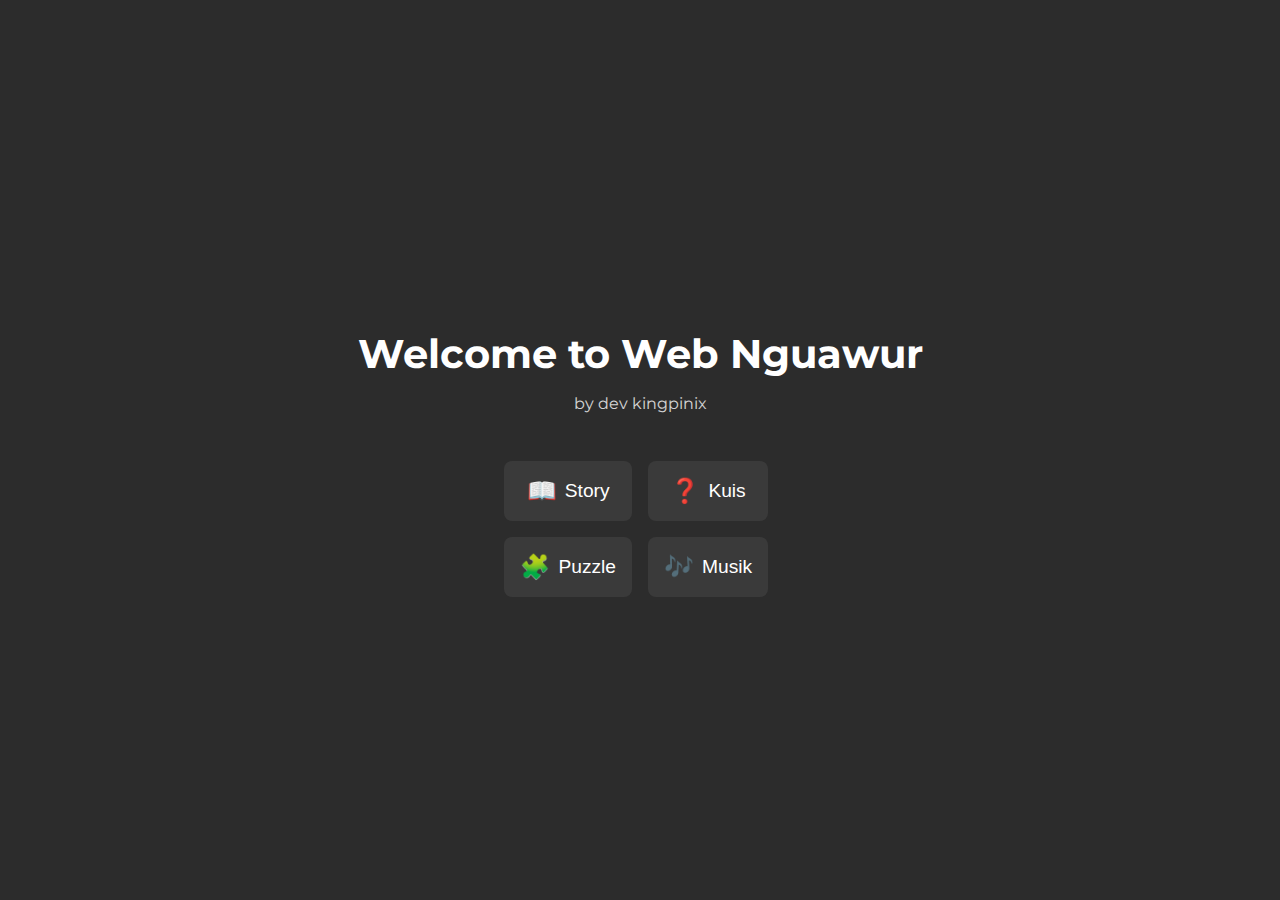
<file: index.html>
<!DOCTYPE html>
<html lang="id">
<head>
    <meta charset="UTF-8">
    <meta name="viewport" content="width=device-width, initial-scale=1.0">
    <title>Web Game Dev Kingpinix</title>
    <link rel="stylesheet" href="styles.css">
    <link href="https://fonts.googleapis.com/css2?family=Montserrat:wght@400;700&display=swap" rel="stylesheet">
</head>
<body>
    <header>
        <h1>Welcome to Web Nguawur</h1>
        <p>by dev kingpinix</p>
    </header>
    <main>
        <div class="button-container">
            <button class="option-button" data-icon="📖">Story</button>
            <button class="option-button" data-icon="❓">Kuis</button>
            <button class="option-button" data-icon="🧩">Puzzle</button>
            <button class="option-button" data-icon="🎶">Musik</button>
        </div>
    </main>
    <script src="script.js"></script>
</body>
</html>
</file>
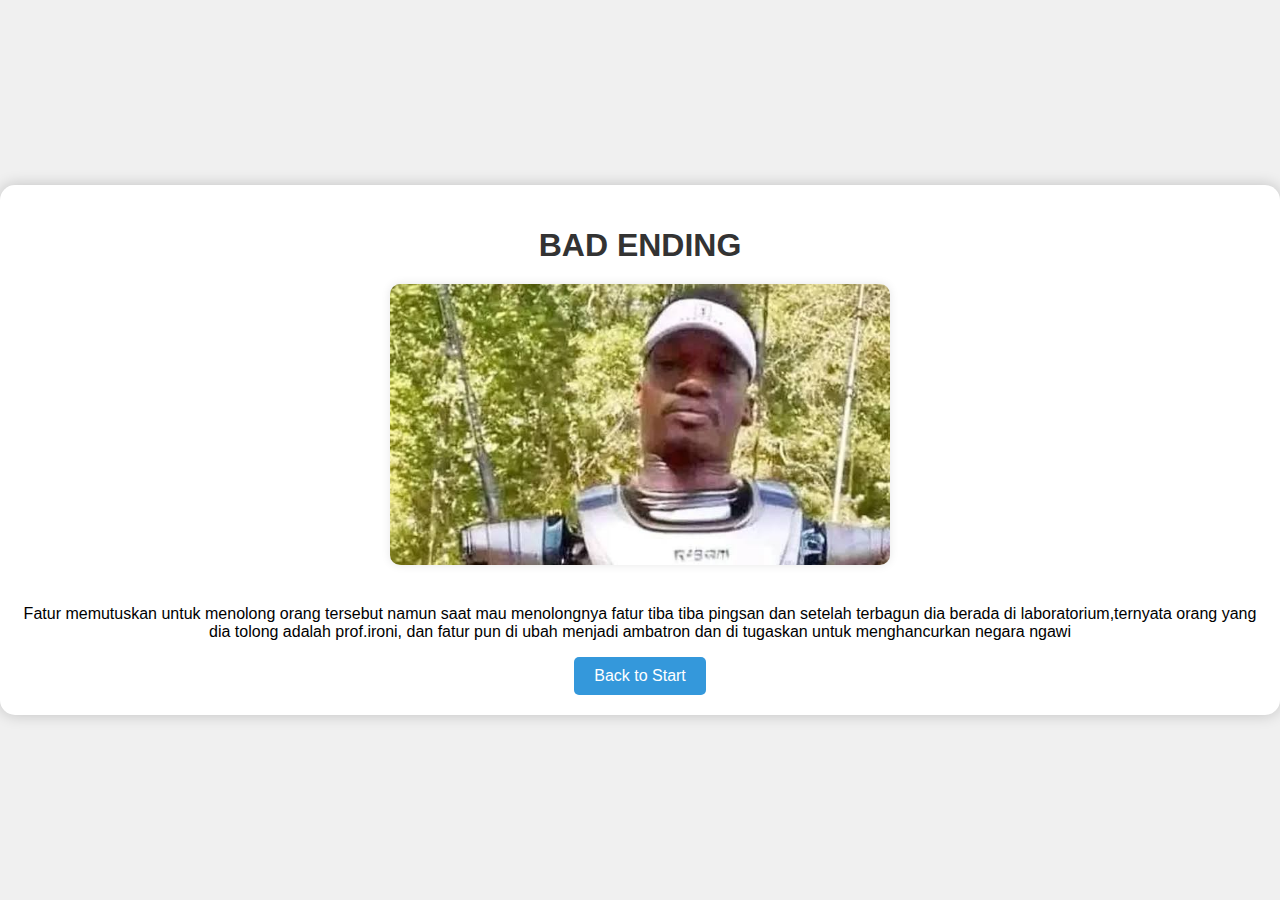
<file: html/bad.html>
<!DOCTYPE html>
<html lang="en">
<head>
    <meta charset="UTF-8">
    <meta name="viewport" content="width=device-width, initial-scale=1.0">
    <title>BAD ENDING</title>
    <link rel="stylesheet" href="css/bad.css">
</head>
<body>
    <div id="congrats-container">
        <h1>BAD ENDING</h1>
        <img src="img/ambatron.jpg" alt="Option 2 Image" id="option-image">
        <p>Fatur memutuskan untuk menolong orang tersebut namun saat mau menolongnya fatur tiba tiba pingsan dan setelah terbagun dia berada di laboratorium,ternyata orang yang dia tolong adalah prof.ironi, dan fatur pun di ubah menjadi ambatron dan di tugaskan untuk menghancurkan negara ngawi</p>
        <button id="back-to-start" onclick="window.location.href='../index.html';">Back to Start</button>
    </div>
</body>
</html>
</file>
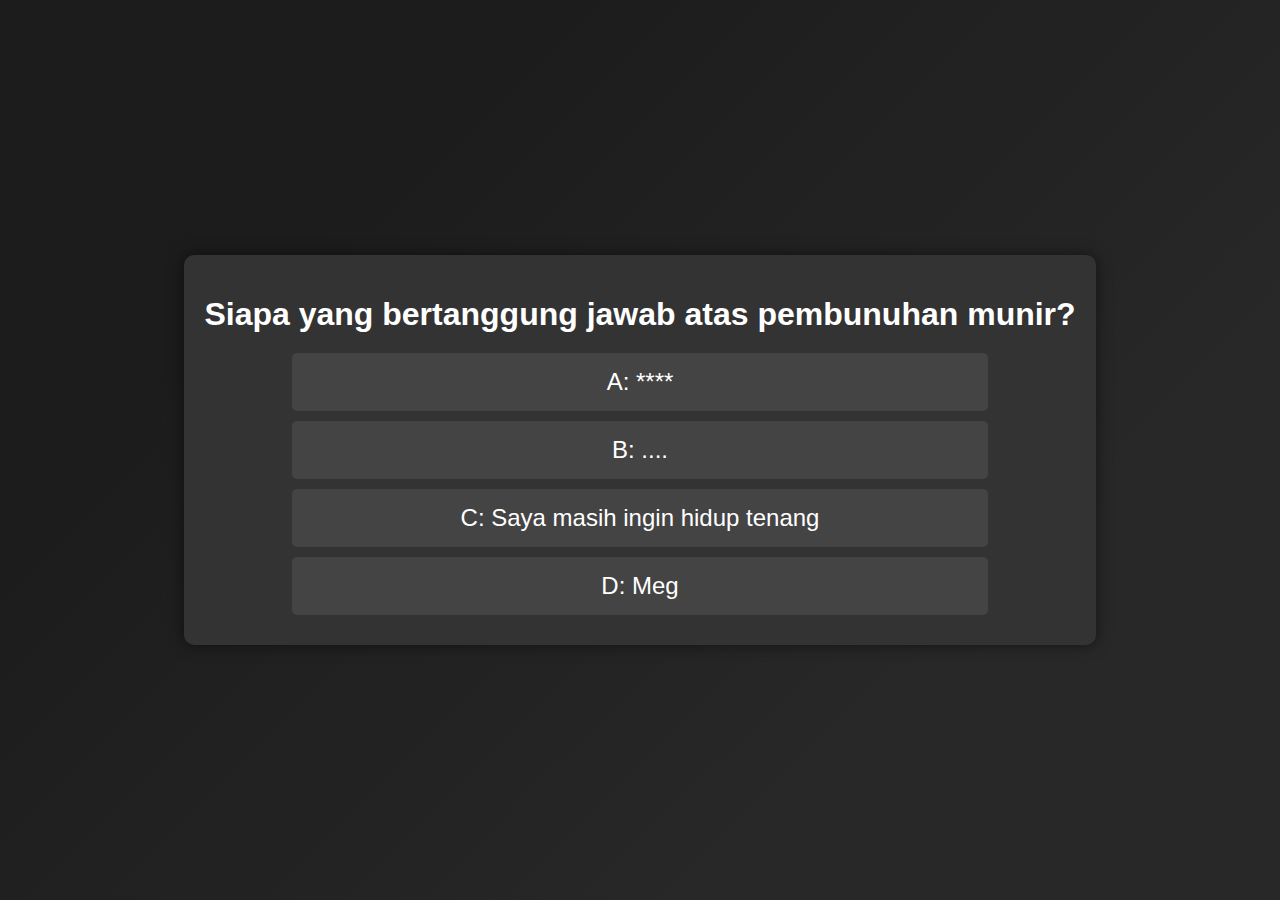
<file: html/game.html>
<!DOCTYPE html>
<html lang="en">
<head>
    <meta charset="UTF-8">
    <meta name="viewport" content="width=device-width, initial-scale=1.0">
    <title>Quiz Game</title>
    <link rel="stylesheet" href="css/game.css">
</head>
<body>
    <div id="quiz-container">
        <h1 id="question">Question will appear here</h1>
        <div id="options">
            <button class="option">A</button>
            <button class="option">B</button>
            <button class="option">C</button>
            <button class="option">D</button>
        </div>
    </div>
    <script src="js/quiz.js"></script>
</body>
</html>
</file>
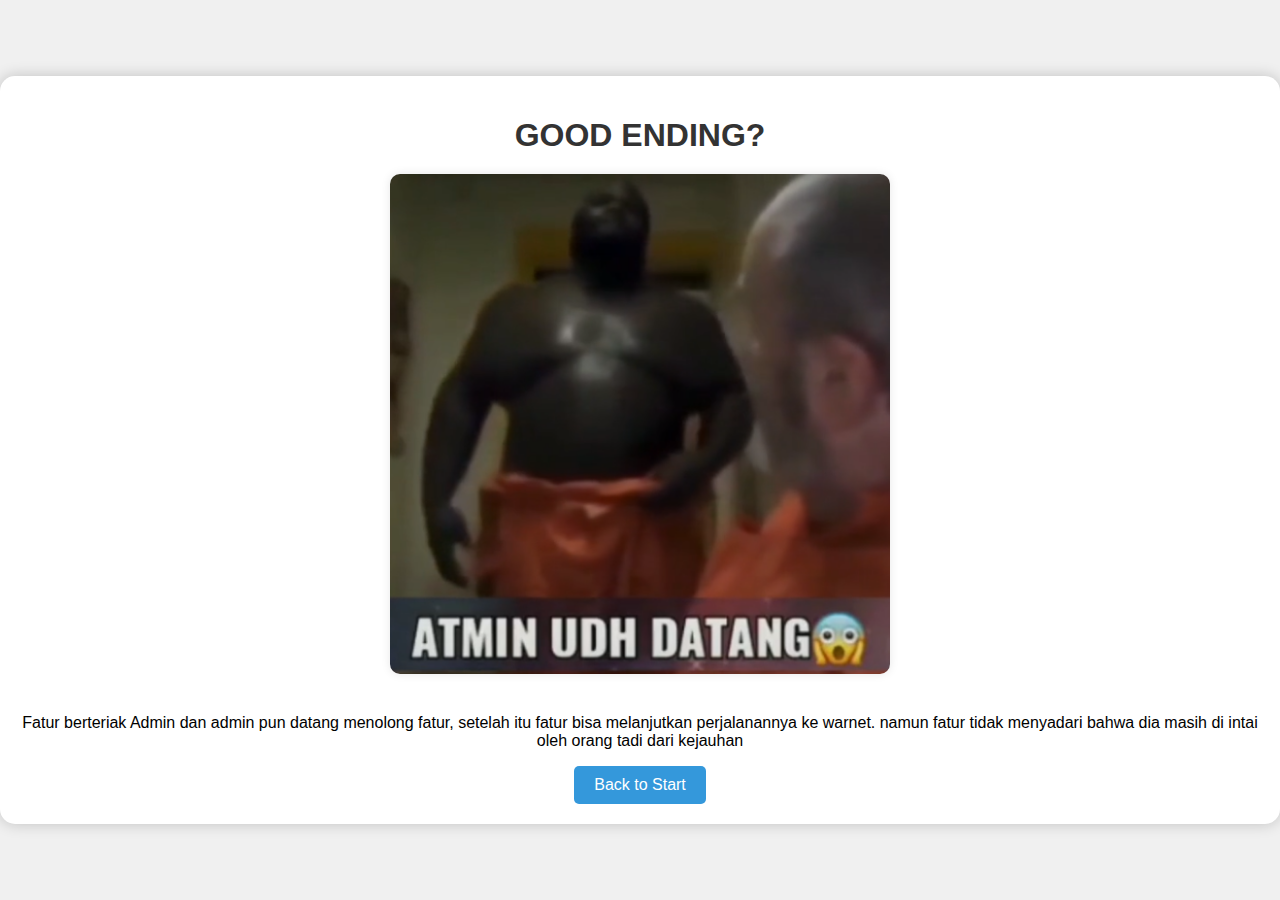
<file: html/good.html>
<!DOCTYPE html>
<html lang="en">
<head>
    <meta charset="UTF-8">
    <meta name="viewport" content="width=device-width, initial-scale=1.0">
    <title>Good Ending</title>
    <link rel="stylesheet" href="css/good.css">
</head>
<body>
    <div id="congrats-container">
        <h1>GOOD ENDING?</h1>
        <img src="img/admin.png" alt="Option 1 Image" id="option-image">
        <p>Fatur berteriak Admin dan admin pun datang menolong fatur, setelah itu fatur bisa melanjutkan perjalanannya ke warnet. namun fatur tidak menyadari bahwa dia masih di intai oleh orang tadi dari kejauhan</p>
        <button id="back-to-start" onclick="window.location.href='../index.html';">Back to Start</button>
    </div>
</body>
</html>
</file>
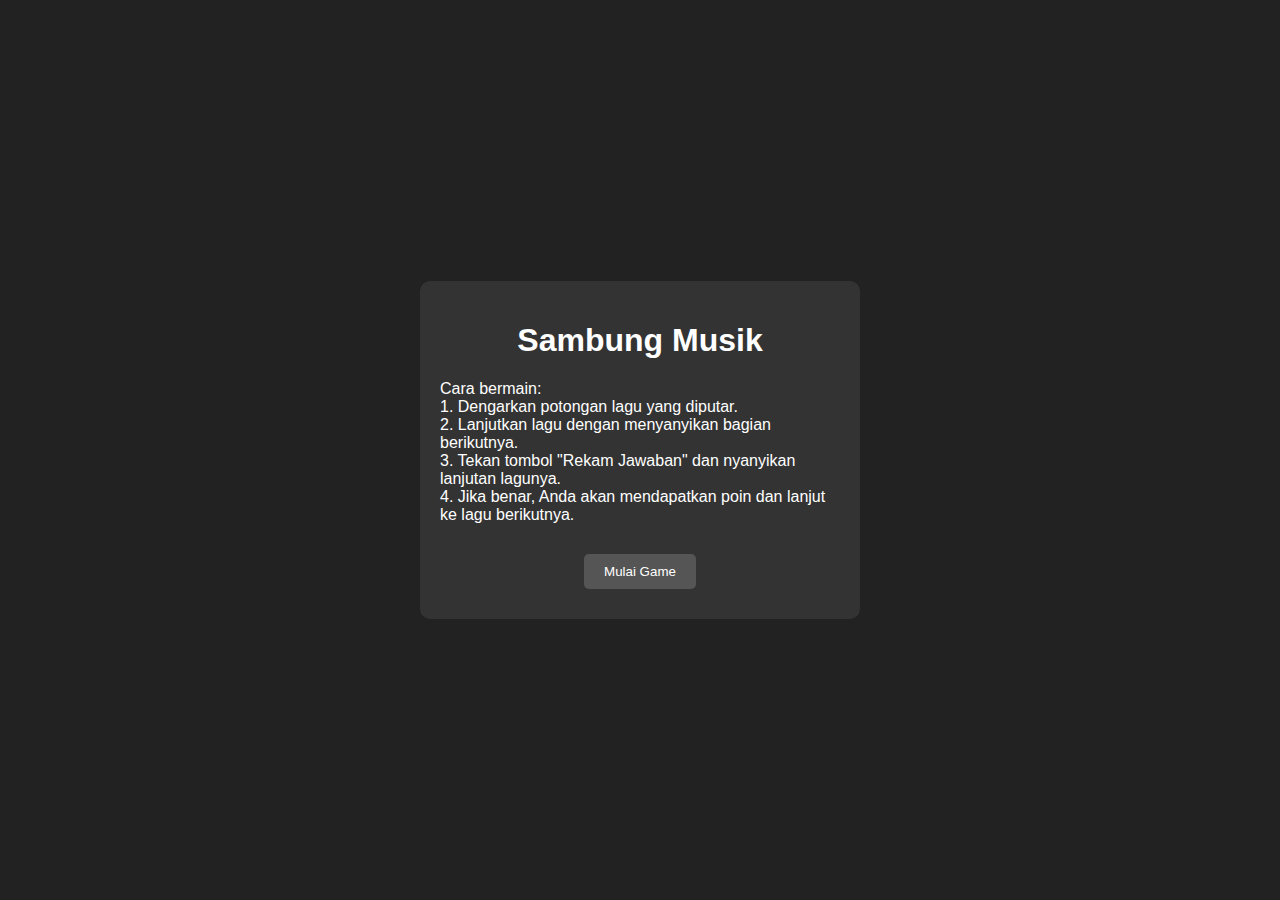
<file: html/musik.html>
<!DOCTYPE html>
<html lang="id">
<head>
    <meta charset="UTF-8">
    <meta name="viewport" content="width=device-width, initial-scale=1.0">
    <title>Sambung Musik</title>
    <link rel="stylesheet" href="css/musik.css">
</head>
<body>
    <div id="main-menu" class="screen">
        <h1>Sambung Musik</h1>
        <p id="instructions">
            Cara bermain:<br>
            1. Dengarkan potongan lagu yang diputar.<br>
            2. Lanjutkan lagu dengan menyanyikan bagian berikutnya.<br>
            3. Tekan tombol "Rekam Jawaban" dan nyanyikan lanjutan lagunya.<br>
            4. Jika benar, Anda akan mendapatkan poin dan lanjut ke lagu berikutnya.
        </p>
        <button id="start-game">Mulai Game</button>
    </div>

    <div id="game-screen" class="screen" style="display: none;">
        <div id="current-song"></div>
        <button id="record">Rekam Jawaban</button>
        <div id="score">Skor: 0</div>
        <div id="message" style="display: none;"></div>
    </div>

    <div id="end-screen" class="screen" style="display: none;">
        <h2>Selamat!</h2>
        <p id="final-score"></p>
        <button id="replay">Ulangi</button>
        <button id="main-menu-btn">Menu Utama</button>
    </div>

    <script src="js/musik.js"></script>
</body>
</html>
</file>
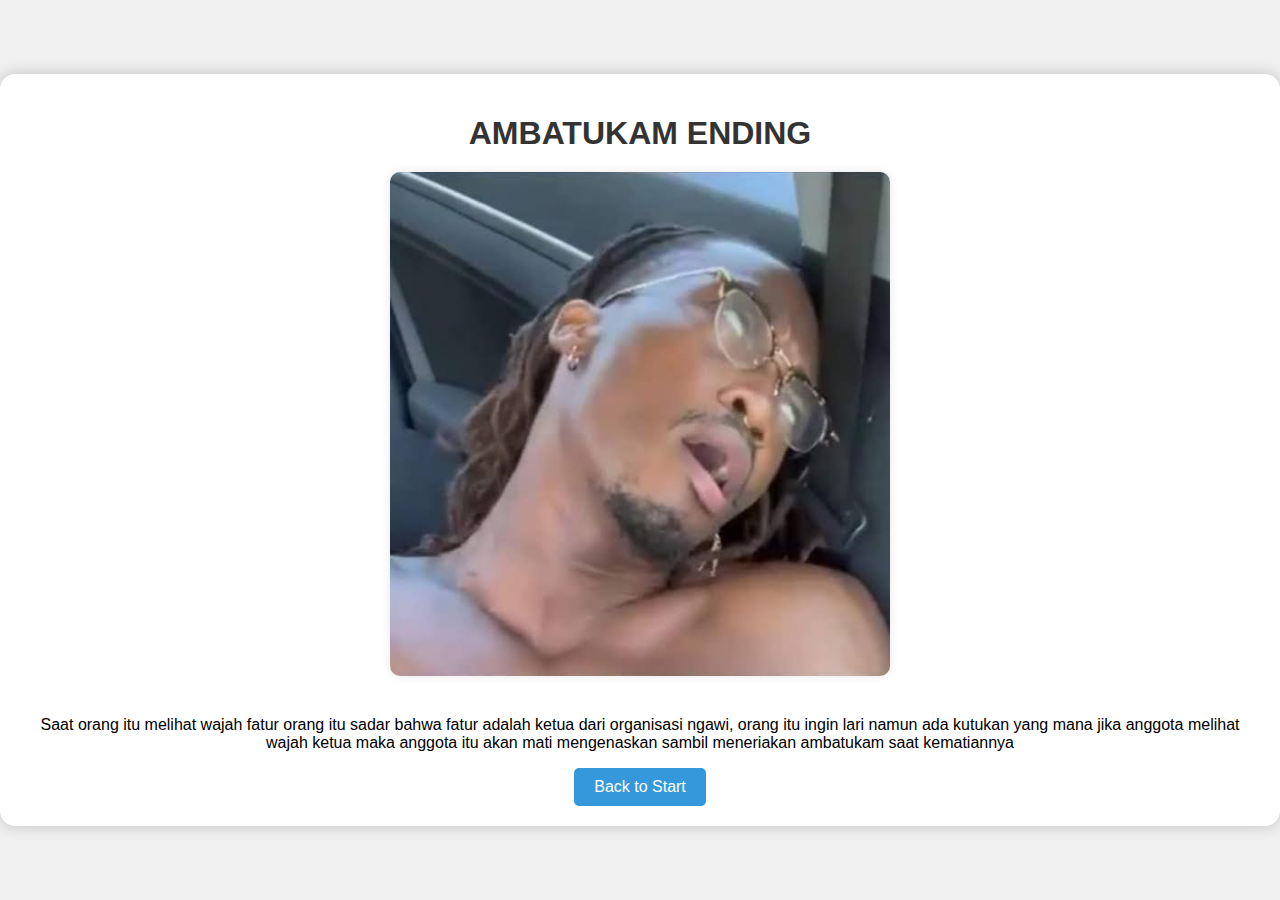
<file: html/nguwaur.html>
<!DOCTYPE html>
<html lang="en">
<head>
    <meta charset="UTF-8">
    <meta name="viewport" content="width=device-width, initial-scale=1.0">
    <title>AMBATUKAM ENDING</title>
    <link rel="stylesheet" href="css/nguawur.css">
</head>
<body>
    <div id="congrats-container">
        <h1>AMBATUKAM ENDING</h1>
        <img src="img/Ambatukam.jpeg" alt="Option 3 Image" id="option-image">
        <p>Saat orang itu melihat wajah fatur orang itu sadar bahwa fatur adalah ketua dari organisasi ngawi, orang itu ingin lari namun ada kutukan yang mana jika anggota melihat wajah ketua maka anggota itu akan mati mengenaskan sambil meneriakan ambatukam saat kematiannya</p>
        <button id="back-to-start" onclick="window.location.href='../index.html';">Back to Start</button>
    </div>
</body>
</html>
</file>
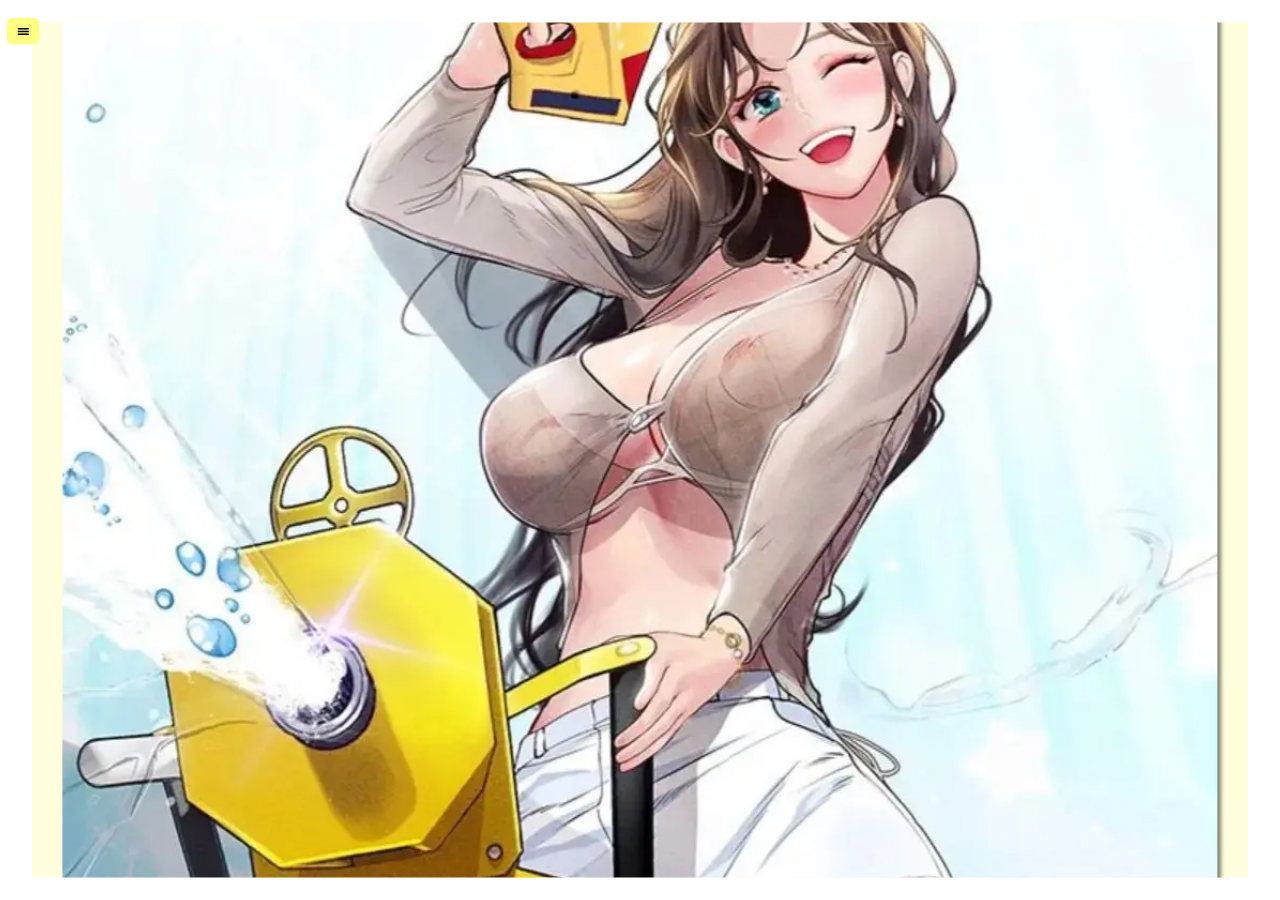
<file: html/puzzle.html>
<!DOCTYPE html>
<html lang="en" >
<head>
  <meta charset="UTF-8">
  <title>Game Puzzle</title>
  <link rel="stylesheet" href="css/puzzle.css">

</head>
<body>
<!-- partial:index.partial.html -->
<div id=forPuzzle></div>
  <ul id="menu">
    <li>&#x2630;</li>
    
    <li>default image</li>
    <li>load image</li>
    <li>shape: <select id="shape">
        <option value="1" selected>classic</option>
        <option value="2">triangle</option>
        <option value="3">round</option>
        <option value="4">straight</option>
      </select></li>
    <li>12 pieces</li>
    <li>25 pieces</li>
    <li>50 pieces</li>
    <li>100 pieces</li>
    <li>200 pieces</li>
  </ul>
  
<!-- partial -->
  <script  src="js/puzzle.js"></script>

</body>
</html>
</file>
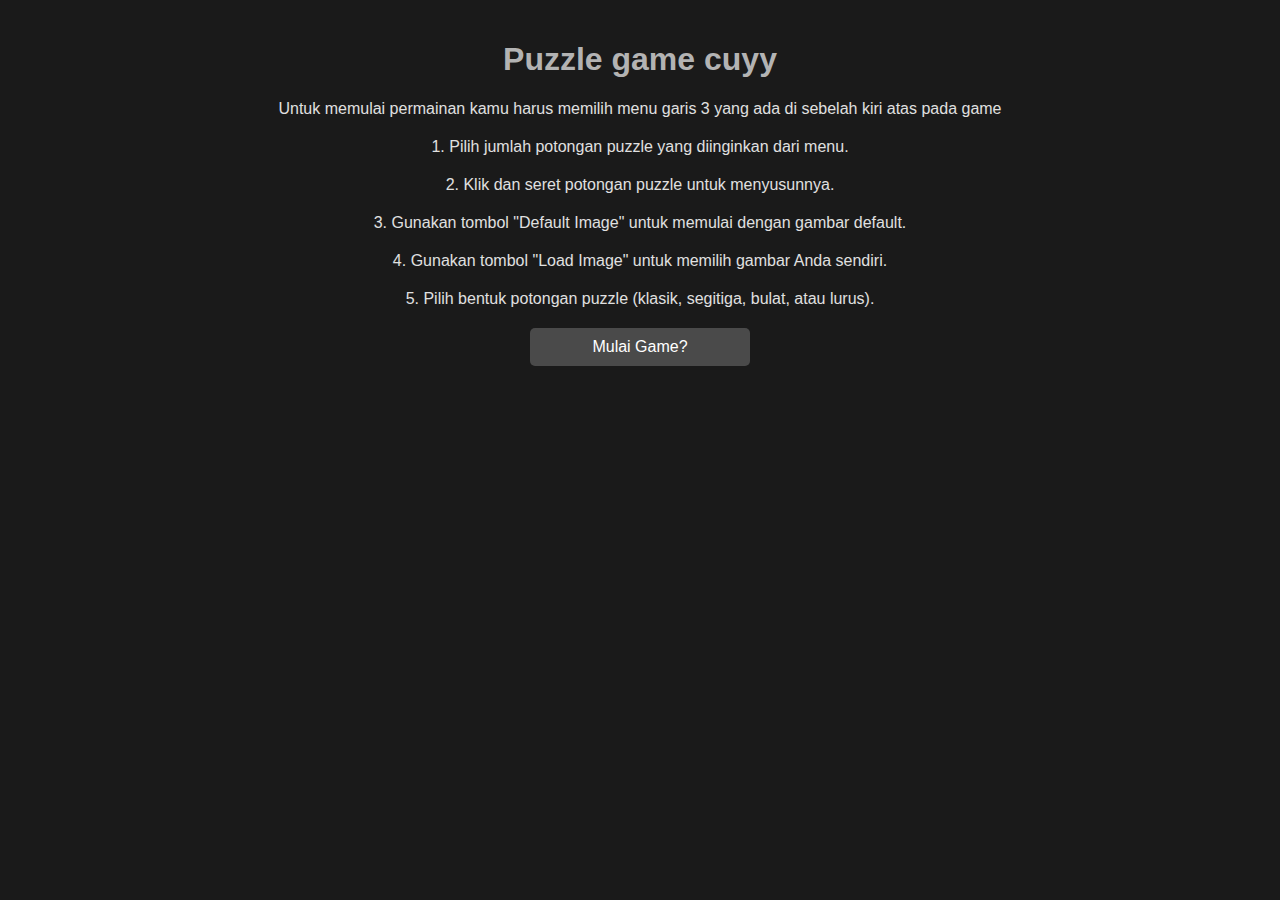
<file: html/starpuzzle.html>
<!DOCTYPE html>
<html lang="id">
<head>
    <meta charset="UTF-8">
    <meta name="viewport" content="width=device-width, initial-scale=1.0">
    <title>Story Game</title>
    <link rel="stylesheet" href="css/starpuzzle.css">
</head>
<body>
    <div class="container" id="intro-container">
        <h1>Puzzle game cuyy</h1>
        <p class="synopsis">Untuk memulai permainan kamu harus memilih menu garis 3 yang ada di sebelah kiri atas pada game</p>
        <p class="synopsis">1. Pilih jumlah potongan puzzle yang diinginkan dari menu.</p>
        <p class="synopsis">2. Klik dan seret potongan puzzle untuk menyusunnya.</p>
        <p class="synopsis">3. Gunakan tombol "Default Image" untuk memulai dengan gambar default.</p>
        <p class="synopsis">4. Gunakan tombol "Load Image" untuk memilih gambar Anda sendiri.</p>
        <p class="synopsis">5. Pilih bentuk potongan puzzle (klasik, segitiga, bulat, atau lurus).</p>
        
        <a href="puzzle.html" class="start-button" onclick="startGame()">Mulai Game?</a>
    </div>
    <script src="js/tujuan.js"></script>
</body>
</html>
</file>
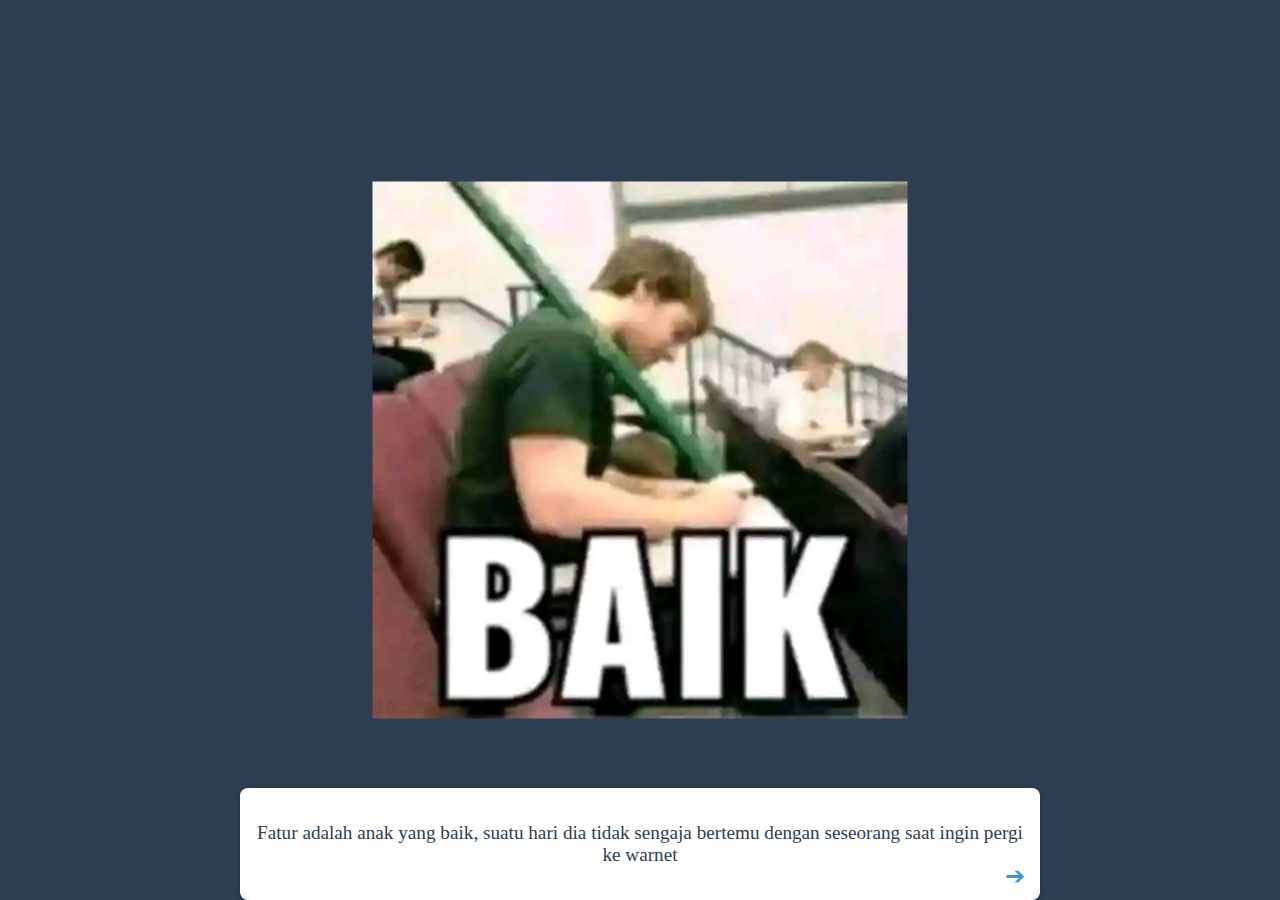
<file: html/story-game.html>
<!DOCTYPE html>
<html lang="en">
<head>
    <meta charset="UTF-8">
    <meta name="viewport" content="width=device-width, initial-scale=1.0">
    <title>Story Game</title>
    <link rel="stylesheet" href="css/story-game.css">
</head>
<body>
    <div id="story-container">
        <!-- Area untuk gambar -->
        <img id="story-image" src="" alt="Story Image" style="display: none;">

        <!-- Area untuk teks cerita -->
        <div id="dialog-box">
            <p id="dialog-text">Fatur adalah anak yang baik, suatu hari dia tidak sengaja bertemu dengan seseorang saat ingin pergi ke warnet<span id="arrow"> ➔</span></p>
        </div>
        
        <!-- Opsi pilihan muncul setelah dialog -->
        <div id="choices-container" style="display: none;">
            <button class="choice-button" onclick="chooseOption('option1')">ADMIIIIIIN!!!</button>
            <button class="choice-button" onclick="chooseOption('option2')">Tolong dia mungkin kita akan dapat sesuatu</button>
            <button class="choice-button" onclick="chooseOption('option3')">Ambatukam</button>
        </div>
    </div>

    <script src="js/story-game.js"></script>
</body>
</html>
</file>
<file: styles.css>
body {
    font-family: 'Montserrat', sans-serif;
    background-color: #2c2c2c;
    color: #ffffff;
    margin: 0;
    padding: 0;
    display: flex;
    flex-direction: column;
    min-height: 100vh;
    align-items: center;
    justify-content: center;
}

header {
    text-align: center;
    margin-bottom: 2rem;
}

h1 {
    font-size: 2.5rem;
    margin-bottom: 0.5rem;
}

p {
    font-size: 1rem;
    opacity: 0.8;
}

.button-container {
    display: grid;
    grid-template-columns: repeat(2, 1fr);
    gap: 1rem;
    max-width: 600px;
    width: 90%;
}

.option-button {
    background-color: #3a3a3a;
    border: none;
    color: #ffffff;
    padding: 1rem;
    font-size: 1.2rem;
    cursor: pointer;
    transition: all 0.3s ease;
    border-radius: 8px;
    display: flex;
    align-items: center;
    justify-content: center;
}

.option-button::before {
    content: attr(data-icon);
    margin-right: 0.5rem;
    font-size: 1.5rem;
}

.option-button:hover {
    background-color: #4a4a4a;
    transform: scale(1.05);
}

.option-button:active {
    background-color: #ffffff;
    color: #2c2c2c;
}

@media (max-width: 600px) {
    .button-container {
        grid-template-columns: 1fr;
    }
}
</file>
<file: html/css/bad.css>
body {
    margin: 0;
    padding: 0;
    display: flex;
    justify-content: center;
    align-items: center;
    height: 100vh;
    background-color: #f0f0f0;
    font-family: Arial, sans-serif;
}

#congrats-container {
    text-align: center;
    padding: 20px;
    background-color: white;
    border-radius: 15px;
    box-shadow: 0 0 15px rgba(0, 0, 0, 0.2);
}

#congrats-container h1 {
    font-size: 2rem;
    color: #333;
    margin-bottom: 20px;
}

#option-image {
    width: 100%;
    max-width: 500px;
    height: auto;
    margin-bottom: 20px;
    border-radius: 10px;
    box-shadow: 0 0 10px rgba(0, 0, 0, 0.1);
}

#back-to-start {
    padding: 10px 20px;
    font-size: 1rem;
    color: white;
    background-color: #3498db;
    border: none;
    border-radius: 5px;
    cursor: pointer;
    transition: background-color 0.3s;
}

#back-to-start:hover {
    background-color: #2980b9;
}
</file>
<file: html/css/game.css>
body {
    margin: 0;
    padding: 0;
    display: flex;
    justify-content: center;
    align-items: center;
    height: 100vh;
    background-color: #1e1e1e;
    color: #fff;
    font-family: 'Arial', sans-serif;
    overflow: hidden;
    background: linear-gradient(135deg, #1c1c1c 25%, #282828 75%);
}

/* Styling khusus untuk halaman start */
#start-container {
    display: flex;
    flex-direction: column;
    justify-content: center;
    align-items: center;
    text-align: center;
    height: 100vh;
    background-color: #282c34;
    color: #fff;
}

#start-container h1 {
    font-size: 3rem;
    margin-bottom: 20px;
    animation: fadeInDown 1s ease-in-out;
}

#start-container p {
    font-size: 1.5rem;
    margin-bottom: 40px;
    animation: fadeInUp 1.2s ease-in-out;
}

#startButton {
    padding: 15px 30px;
    font-size: 1.5rem;
    color: #fff;
    background-color: #61dafb;
    border: none;
    border-radius: 5px;
    cursor: pointer;
    transition: background-color 0.3s ease, transform 0.3s ease;
}

#startButton:hover {
    background-color: #21a1f1;
    transform: scale(1.1);
}

/* Animasi untuk efek fade-in */
@keyframes fadeInDown {
    0% {
        opacity: 0;
        transform: translateY(-20px);
    }
    100% {
        opacity: 1;
        transform: translateY(0);
    }
}

@keyframes fadeInUp {
    0% {
        opacity: 0;
        transform: translateY(20px);
    }
    100% {
        opacity: 1;
        transform: translateY(0);
    }
}


#quiz-container {
    text-align: center;
    background-color: #333;
    padding: 20px;
    border-radius: 10px;
    box-shadow: 0 0 15px rgba(0, 0, 0, 0.5);
}

#question {
    font-size: 2rem;
    margin-bottom: 20px;
}

.option {
    display: block;
    background-color: #444;
    color: #fff;
    padding: 15px;
    margin: 10px auto;
    width: 80%;
    border: none;
    border-radius: 5px;
    font-size: 1.5rem;
    transition: background-color 0.3s ease, transform 0.2s ease;
    cursor: pointer;
    outline: none;
}

.option:hover {
    background-color: #555;
    transform: scale(1.05);
}

.option:active {
    background-color: #666;
    transform: scale(0.95);
}
</file>
<file: html/css/good.css>
body {
    margin: 0;
    padding: 0;
    display: flex;
    justify-content: center;
    align-items: center;
    height: 100vh;
    background-color: #f0f0f0;
    font-family: Arial, sans-serif;
}

#congrats-container {
    text-align: center;
    padding: 20px;
    background-color: white;
    border-radius: 15px;
    box-shadow: 0 0 15px rgba(0, 0, 0, 0.2);
}

#congrats-container h1 {
    font-size: 2rem;
    color: #333;
    margin-bottom: 20px;
}

#option-image {
    width: 100%;
    max-width: 500px;
    height: auto;
    margin-bottom: 20px;
    border-radius: 10px;
    box-shadow: 0 0 10px rgba(0, 0, 0, 0.1);
}

#back-to-start {
    padding: 10px 20px;
    font-size: 1rem;
    color: white;
    background-color: #3498db;
    border: none;
    border-radius: 5px;
    cursor: pointer;
    transition: background-color 0.3s;
}

#back-to-start:hover {
    background-color: #2980b9;
}
</file>
<file: html/css/musik.css>
body {
    font-family: Arial, sans-serif;
    background-color: #222;
    color: #fff;
    display: flex;
    justify-content: center;
    align-items: center;
    height: 100vh;
    margin: 0;
}

.screen {
    background-color: #333;
    padding: 20px;
    border-radius: 10px;
    text-align: center;
    max-width: 80%;
    width: 400px;
}

button {
    background-color: #555;
    color: #fff;
    border: none;
    padding: 10px 20px;
    margin: 10px;
    border-radius: 5px;
    cursor: pointer;
    transition: background-color 0.3s;
}

button:hover {
    background-color: #777;
}

button:disabled {
    background-color: #444;
    cursor: not-allowed;
}

#current-song {
    font-size: 24px;
    margin-bottom: 20px;
}

#score {
    font-size: 18px;
    margin-top: 20px;
}

#message {
    margin-top: 20px;
    padding: 10px;
    background-color: #444;
    border-radius: 5px;
}

#instructions {
    text-align: left;
    margin-bottom: 20px;
}
</file>
<file: html/css/nguawur.css>
body {
    margin: 0;
    padding: 0;
    display: flex;
    justify-content: center;
    align-items: center;
    height: 100vh;
    background-color: #f0f0f0;
    font-family: Arial, sans-serif;
}

#congrats-container {
    text-align: center;
    padding: 20px;
    background-color: white;
    border-radius: 15px;
    box-shadow: 0 0 15px rgba(0, 0, 0, 0.2);
}

#congrats-container h1 {
    font-size: 2rem;
    color: #333;
    margin-bottom: 20px;
}

#option-image {
    width: 100%;
    max-width: 500px;
    height: auto;
    margin-bottom: 20px;
    border-radius: 10px;
    box-shadow: 0 0 10px rgba(0, 0, 0, 0.1);
}

#back-to-start {
    padding: 10px 20px;
    font-size: 1rem;
    color: white;
    background-color: #3498db;
    border: none;
    border-radius: 5px;
    cursor: pointer;
    transition: background-color 0.3s;
}

#back-to-start:hover {
    background-color: #2980b9;
}
</file>
<file: html/css/puzzle.css>
body {
      font-family: Arial, Helvetica, "Liberation Sans", FreeSans, sans-serif;
      background-color: #fff;
      margin: 0;
      padding: 0;
      border-width: 0;
      cursor: pointer;
    }

    #menu {
      position: relative;
      list-style-type: none;
      padding-left: 5px;
      z-index: 1000;
      /* 1 */
      display: inline-block;
      text-align: center;
    }

    #menu li {
      margin: 2px;
      padding: 4px 10px;
      border-radius: 5px;
      background-color: #ffff80;
    }

    #menu li:hover {
      background-color: #ffDD60;
    }

    #forPuzzle {
      position: absolute;
      width: 95vw;
      height: 95vh;
      top: 50%;
      left: 50%;
      transform: translate(-50%, -50%);
      background-color: #ffffdd;
      overflow: hidden;
    }

    .polypiece {
      display: block;
      overflow: hidden;
      position: absolute;
    }

    .moving {
      transition-property: top, left;
      transition-duration: 1s;
      transition-timing-function: linear;
    }

    .gameCanvas {
      display: none;
      overflow: hidden;
      position: absolute;
    }
</file>
<file: html/css/starpuzzle.css>
body {
    font-family: Arial, sans-serif;
    margin: 0;
    padding: 0;
    background-color: #1a1a1a;
    color: #e0e0e0;
}
.container {
    max-width: 800px;
    margin: 0 auto;
    padding: 20px;
}
h1 {
    text-align: center;
    color: #b3b3b3;
}
.synopsis {
    text-align: center;
    margin-bottom: 20px;
}
.start-button {
    display: block;
    width: 200px;
    margin: 0 auto;
    padding: 10px;
    background-color: #4a4a4a;
    color: #ffffff;
    text-align: center;
    text-decoration: none;
    border-radius: 5px;
    transition: background-color 0.3s;
}
.start-button:hover {
    background-color: #666666;
}
#game-container {
    display: none;
}
#image-container {
    width: 100%;
    height: 60vh;
    background-color: #2a2a2a;
    display: flex;
    justify-content: center;
    align-items: center;
    overflow: hidden;
}
#story-image {
    max-width: 100%;
    max-height: 100%;
    object-fit: contain;
}
#dialog-container {
    position: relative;
    background-color: rgba(0, 0, 0, 0.7);
    padding: 20px;
    border-radius: 10px;
    margin-top: 20px;
}
#dialog-text {
    font-size: 18px;
    line-height: 1.5;
}
#next-arrow {
    position: absolute;
    bottom: 10px;
    right: 10px;
    font-size: 24px;
    cursor: pointer;
    animation: bounce 1s infinite;
}
@keyframes bounce {
    0%, 100% { transform: translateY(0); }
    50% { transform: translateY(-5px); }
}
#sound-toggle {
    position: fixed;
    top: 10px;
    right: 10px;
    background-color: rgba(255, 255, 255, 0.2);
    border: none;
    color: white;
    padding: 10px;
    border-radius: 5px;
    cursor: pointer;
}
#back-button {
    position: fixed;
    top: 10px;
    left: 10px;
    background-color: rgba(255, 255, 255, 0.2);
    border: none;
    color: white;
    padding: 10px;
    border-radius: 5px;
    cursor: pointer;
}
</file>
<file: html/css/story-game.css>
/* Styling untuk halaman Story Game */
body {
    background-color: #2c3e50;
    font-family: 'Georgia', serif;
    overflow-x: hidden; /* Mencegah pengguliran horizontal */
    width: 100%; /* Pastikan body mengambil 100% lebar layar */
    margin: 0;
    padding: 0;
    display: flex;
    justify-content: center;
    align-items: center;
    height: 100vh;
    position: relative;
}

#story-container {
    width: 100%;
    max-width: 800px;
    display: flex;
    flex-direction: column;
    justify-content: space-between;
    height: 100%;
    position: relative;
}

#story-image {
    max-width: 100%;
    height: auto;
    position: absolute;
    top: 50%;
    left: 50%;
    transform: translate(-50%, -50%);
    z-index: 1;
    display: block;
}


#dialog-box {
    background-color: #fff;
    padding: 15px;
    border-radius: 8px;
    box-shadow: 0 2px 5px rgba(0, 0, 0, 0.2);
    position: absolute;
    bottom: 0; /* Posisikan di bawah */
    width: 100%;
    max-width: 800px;
    box-sizing: border-box; /* Pastikan padding dan border tidak menambah lebar total */
}

#arrow {
    position: absolute;
    bottom: 10px;
    right: 15px;
    font-size: 1.5rem;
    color: #3498db;
    animation: blink 1s infinite;
}

@keyframes blink {
    0%, 100% { opacity: 1; }
    50% { opacity: 0; }
}

#dialog-text {
    font-size: 1.2rem;
    color: #2c3e50;
    text-align: center;
}

#choices-container {
    display: flex;
    flex-direction: column;
    justify-content: center;
    align-items: center;
    position: absolute;
    top: 50%;
    left: 50%;
    transform: translate(-50%, -50%);
    width: 100%;
    max-width: 800px;
    box-sizing: border-box;
}

.choice-button {
    padding: 10px 20px;
    font-size: 1rem;
    color: #fff;
    background-color: #3498db;
    border: none;
    border-radius: 5px;
    cursor: pointer;
    margin: 10px 0;
    width: 70%; /* Sesuaikan lebar tombol */
    transition: background-color 0.3s ease;
}

.choice-button:hover {
    background-color: #2980b9;
}
</file>
